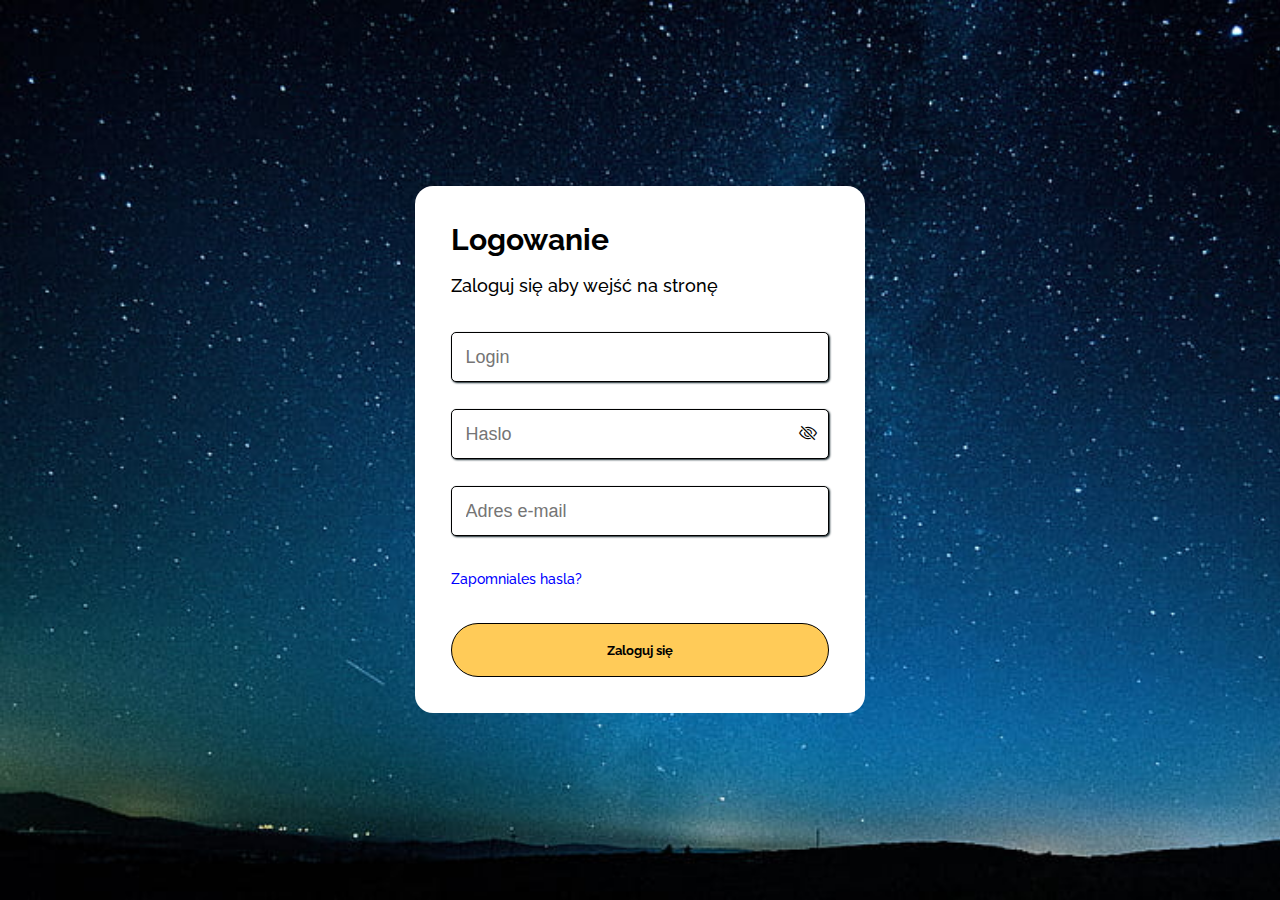
<file: Login-Page/Index.html>
<!DOCTYPE html>
<html lang="en">
<head>
    <meta charset="UTF-8">
    <meta name="viewport" content="width=device-width, initial-scale=1.0">
    <title>Document</title>
    <link rel="stylesheet" href="Login_css.css">
    <link rel="stylesheet" href="https://cdn.jsdelivr.net/npm/bootstrap-icons@1.3.0/font/bootstrap-icons.css"/>
</head>
<body>
    <div class="login">
        <h1>Logowanie</h1>
        <p>Zaloguj się aby wejść na stronę</p>
        <input type="text" required name="login" placeholder="Login"><br>

        <input type="password" required name="password" id="password" placeholder="Haslo"/>
        <i class="bi bi-eye-slash" id="togglePassword"></i><br>

        <input type="email" required name="e-mail" placeholder="Adres e-mail"><br>
        <p class="Forgot-Password">Zapomniales hasla?</p>

        <button>Zaloguj się</button>

    </div>
    <script>

    
    const TGLhaslo = document.querySelector("#togglePassword");
    const haslo = document.querySelector("#password");

    // Przelaczanie miedzy typami text oraz password
    TGLhaslo.addEventListener("click", function (e) {
	const type = haslo.getAttribute("type") === "password" ? "text" : "password";
	haslo.setAttribute("type", type);
	this.classList.toggle("bi-eye");

    });

    </script>
</body>
</html>
</file>
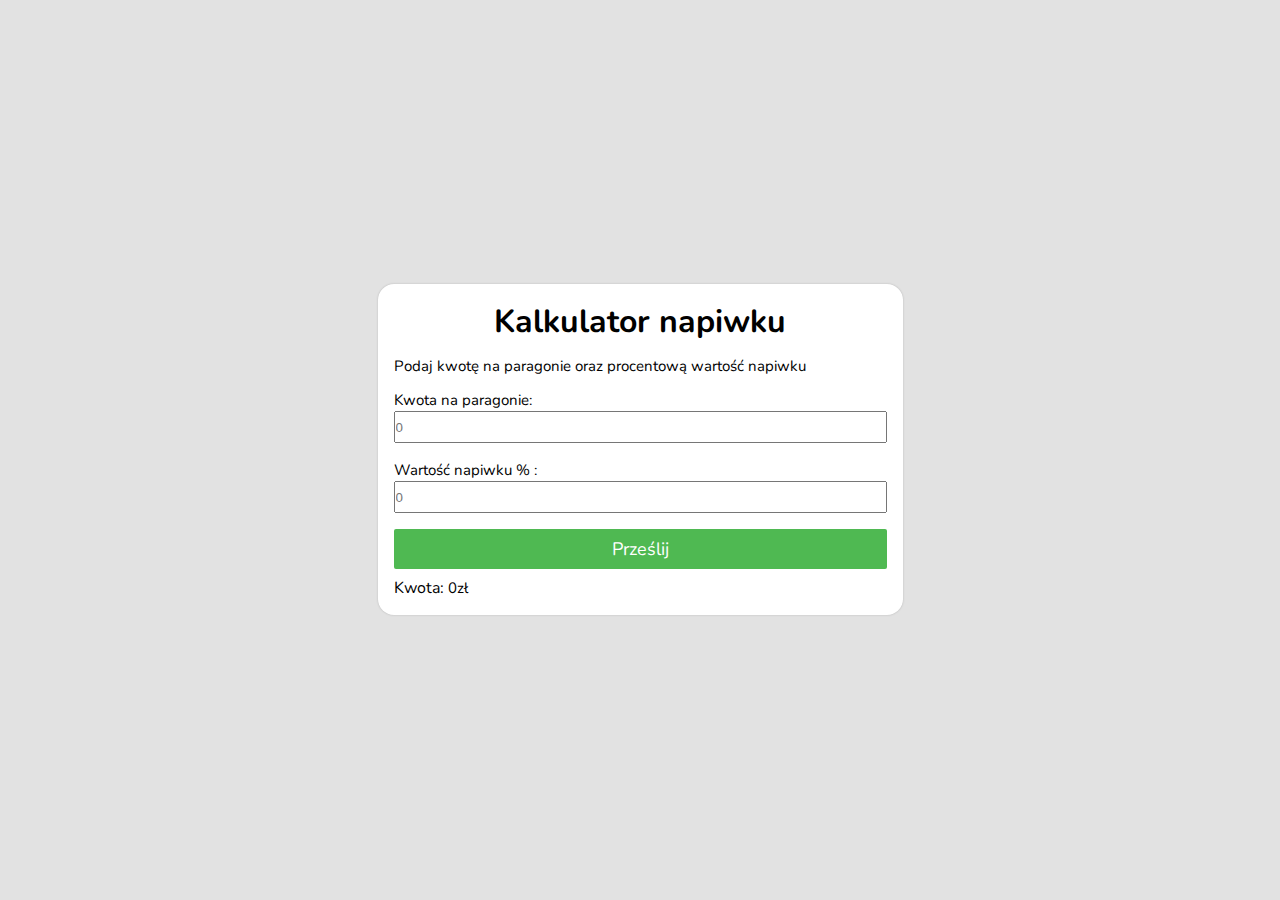
<file: Tip-Calculator/index.html>
<!DOCTYPE html>
<html lang="en">
<head>
    <meta charset="UTF-8">
    <meta name="viewport" content="width=device-width, initial-scale=1.0">
    <title>Document</title>
    <link rel="stylesheet" href="css.css">
</head>
<body>
    <div class="submit-box">
        <h1>Kalkulator napiwku</h1>
        <p>Podaj kwotę na paragonie oraz procentową wartość napiwku</p>
        <span>Kwota na paragonie:</span>
        <input type="number" id="Billamount" placeholder="0">
        <span>Wartość napiwku % :</span>
        <input type="number" id="Tipamount" placeholder="0">
        <button id="SubmitBtn">Prześlij</button>
        <label for="total">Kwota:</label>
        <span id="total">0zł</span>
    </div>
    <script src="Tip.js"></script>
</body>
</html>
</file>
<file: Login-Page/Login_css.css>
@import url('https://fonts.googleapis.com/css2?family=Raleway:wght@500;700&display=swap');
/* 500 i 700 font weight */
html{
    font-size: 18px;

}
*{
    margin: 0;
    padding: 0;
    box-sizing: border-box;
}
body{
    font-family: 'Raleway', sans-serif;
    display: flex;
    align-items: center;
    justify-content: center;
    background-image: url(images/starry_night.jpg);
    background-size: cover;
    height: calc(100vh - 0.1px);

}

.login h1{
    text-align: left;
    margin-bottom: 1.0rem;
    font-size: 30px;
    font-weight: bold;
    padding: 0 1rem 0 0;
}

.login p{
    text-align: left;
    margin-bottom: 2rem;
    font-weight: 500;
    
}

.Forgot-Password{
    margin-top: 0.45rem;
    text-align: left;
    font-size: 14px;
    color: blue;
    cursor: pointer;
    margin-bottom: -0.15rem;
}

.login i{
    cursor: pointer;
    margin-left: -30px;
    margin-top: 0.7rem;
    position: absolute;
    
}

.login button{
    cursor: pointer;
    width: 100%;
    padding: 1rem 0 1rem 0;
    font-family: 'Raleway', sans-serif;
    font-weight: 700;
    box-shadow: none;
    background-color: rgba(255, 185, 32, 0.75);
    border: 1px black solid;
    border-radius: 4rem;
    transition: 0.2s;
}

.login button:hover {
    text-align: center;
    border: 5px rgb(241, 187, 87) solid;
  }
.login input{
    background-color: white;
    text-align: center;
    margin-bottom: 1.5rem;
    border: 1px black solid;
    width: 100%;
    text-align: left;
    font-size: 14px;
    letter-spacing: none;
    font-weight: 500;
    padding: 0.75rem;
    border-radius: 5px;
    box-shadow: 1px 1px 2px 0px #0f2027 ;
}

.login{
    background-color: white;
    border-radius: 1rem;
    padding: 2rem;
    background: white;
    margin: auto;
}
.login::before
{
    display: block;

}
.login input:focus{
    outline: 2px solid rgba(168, 123, 0, 0.75);
    border: unset;

}
@media (min-width: 450px){
    .login {
    width: 450px;
    }
    .login input{
        font-size: 18px;
    }
    .login i{
        cursor: pointer;
        margin-left: -30px;
        margin-top: 0.75rem;
        position: absolute;

        
    }
}
</file>
<file: Tip-Calculator/css.css>
@import url('https://fonts.googleapis.com/css2?family=DM+Sans:opsz,wght@9..40,400;9..40,600&family=Lexend+Deca:wght@400;800&family=Nunito:wght@400;700&display=swap');
body{
    background-color: rgb(226, 226, 226);
    height: calc(100vh - 1px);
    display: flex;
    align-items: center;
    justify-content: center;
    font-family: 'Nunito', sans-serif;
}
*, *::before, *::after {
    box-sizing: border-box;
    margin: 0;
    padding: 0;
  } 
.submit-box{
    background-color: rgb(255, 255, 255);
    padding: 1rem;
    border-radius: 1rem;
    max-width: 525px;
    box-shadow: 0px 0px 2px rgba(66,66,66,.29);
}
h1{
    text-align: center;
    padding: 0 0 0.825rem 0;
}
p,span{
    font-size: 15px;
    font-weight: 400;
    padding: 0 0 0.825rem 0;
}
input{
    min-width: 100%;
    min-height: 2rem;
    margin-bottom: 1rem;
}
button{
    font-size: 18px;
    margin-bottom: .5rem;
    min-width: 100%;
    min-height: 2.5rem;
    font-family: inherit;
    color: white;
    background-color: #4fb952;
    border: none;
    border-radius: 0.125rem;
}
button:hover{
    background-color: #47a349;
}
button:active{
    background-color: #39833a;
}
</file>
